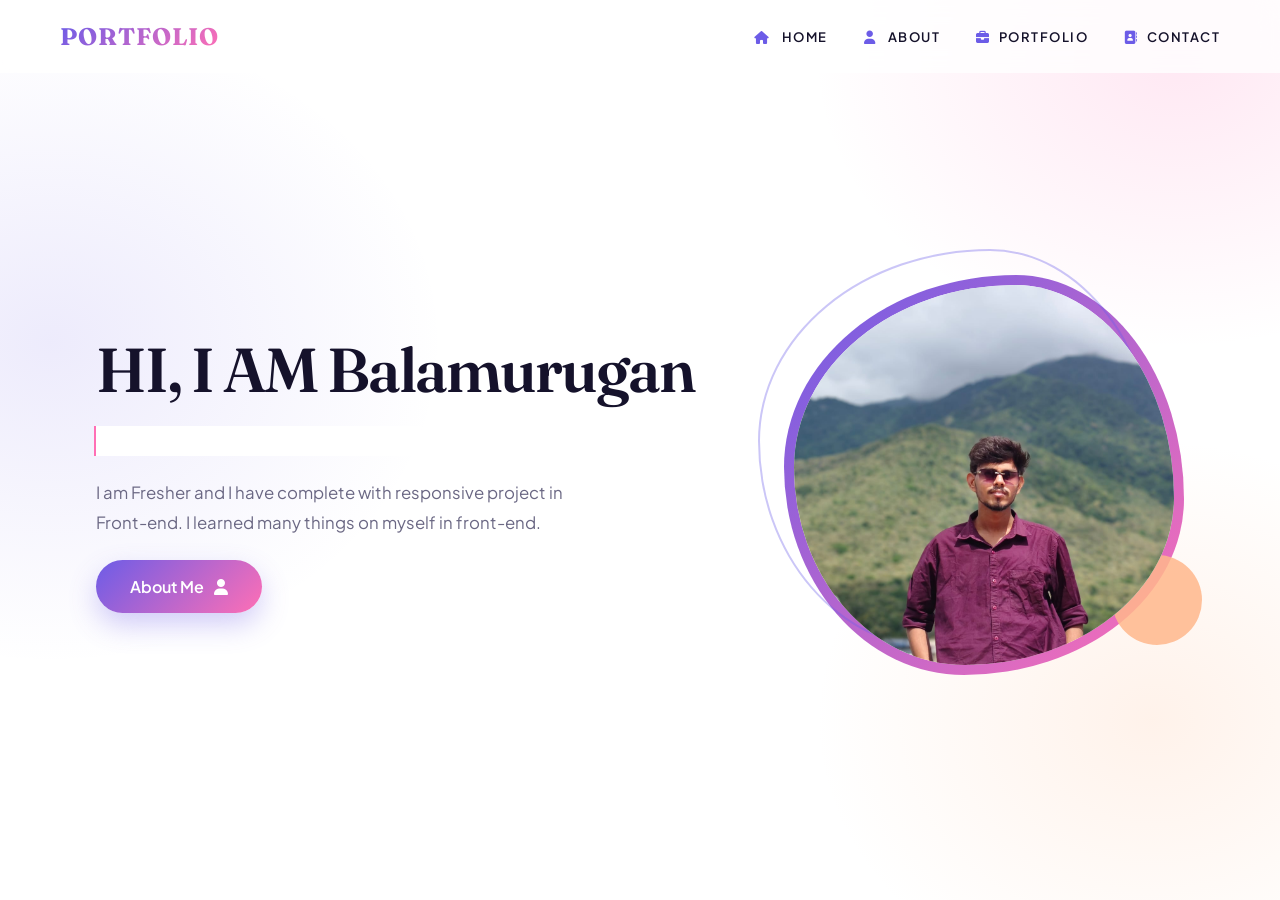
<file: index.html>
<!doctype html>
<html>

<head>
    <title> Portfolio</title>
    <link rel="stylesheet" type="text/css" href="./index.css" />
    <meta name="viewport" content="width=device-width, initial-scale=1.0" />
    <link rel="stylesheet" href="https://cdnjs.cloudflare.com/ajax/libs/font-awesome/6.5.1/css/all.min.css"
        integrity="sha512-DTOQO9RWCH3ppGqcWaEA1BIZOC6xxalwEsw9c2QQeAIftl+Vegovlnee1c9QX4TctnWMn13TZye+giMm8e2LwA=="
        crossorigin="anonymous" referrerpolicy="no-referrer" />
</head>

<body>
    <div class="overall-container">
        <nav>
          <h1>PORTFOLIO</h1>
            <input type="checkbox" id="icon" />
            <label for="icon">
                <i class="fa-solid fa-bars"></i>
            </label>
            <div class="submenu">
                <p><a href="./index.html"><i class="fa-solid fa-house"></i> HOME </a></p>
                <p><a href="./about.html"><i class="fa-solid fa-user"></i> ABOUT</a></p>
                <p><a href="./portfolio.html"><i class="fa-solid fa-briefcase"></i>PORTFOLIO</a></p>
                <p><a href="./contact.html"><i class="fa-solid fa-address-book"></i>CONTACT</a></p>
            </div>
        </nav>
        <!-- ----front page code--- -->
        <div class="container">
            <div class="name-box">
                <h1>HI, I AM Balamurugan</h1>
                <div class="animated-text">
                    <span></span>
                </div>
                <p>I am Fresher and I have complete with responsive project in Front-end. I learned many things on
                    myself in front-end.</p>
                <a href="./about.html">About Me<i class="fa-solid fa-user"></i></a>
            </div>
            <!--image-border-round-model -->
            <div class="image-container">
                <div class="image-box">
                    <div class="image-content">
                        <img src="./MyPic.jpeg" alt="myphoto" />
                        <h2>G.M.BALAMURUGAN</h2>
                        <p>FRONT-END DEVELOPER</p>
                        <a href="./contact.html">CONTACT ME</a>

                    </div>
                </div>
            </div>
        </div>
    </div>
</body>

</html>
</file>
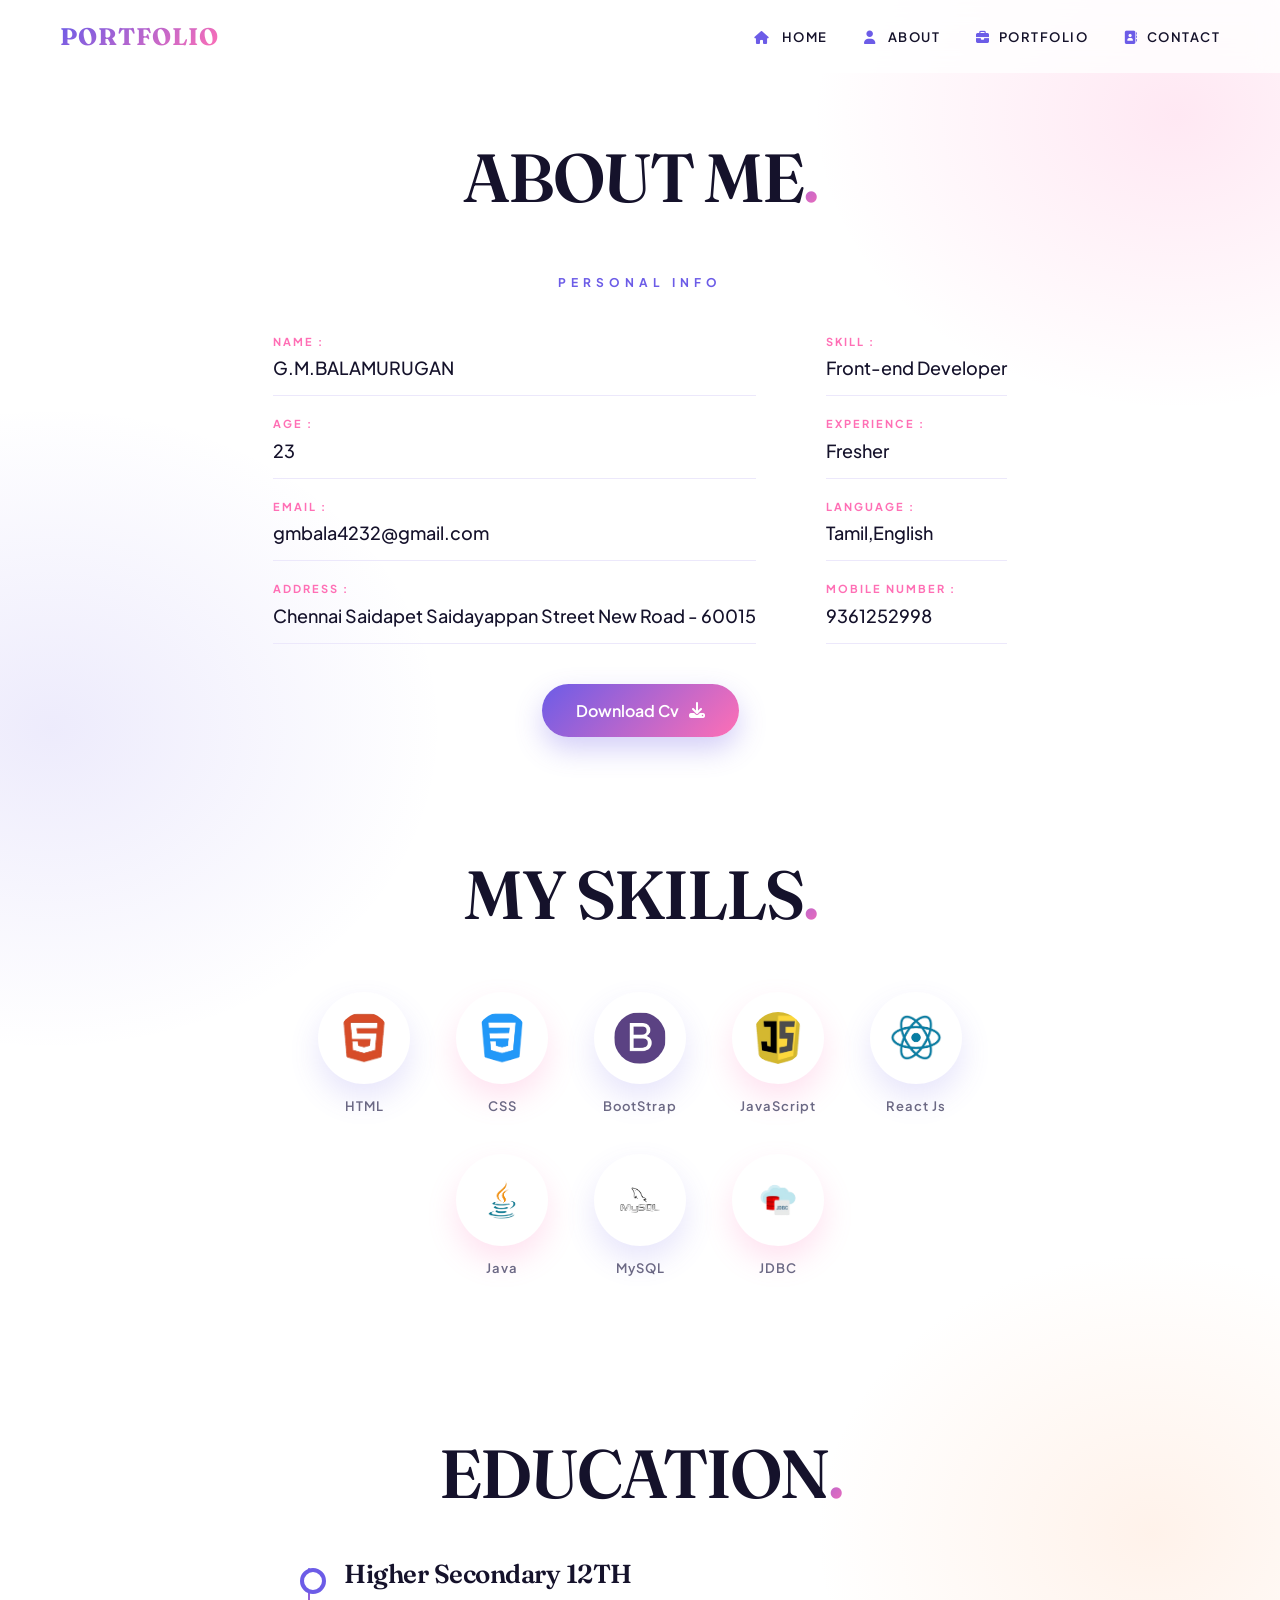
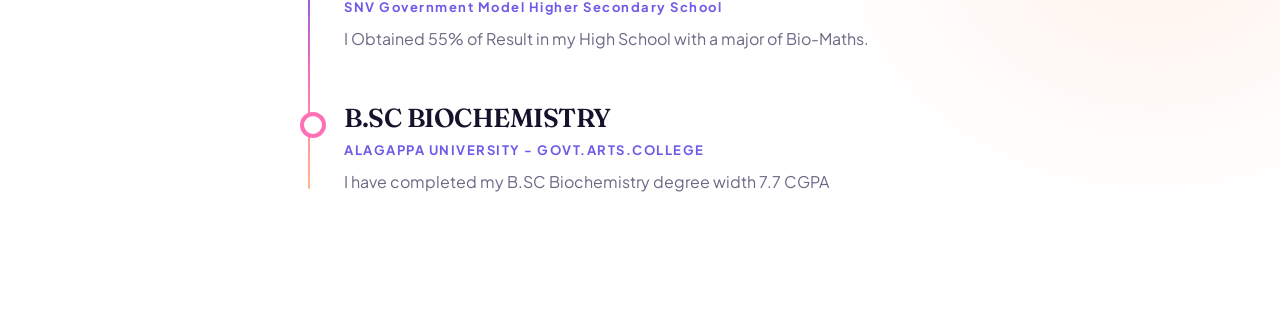
<file: about.html>
<!DOCTYPE html>
<html>
  <head>
    <title>Portfolio</title>
    <link rel="stylesheet" type="text/css" href="./index.css" />
    <meta name="viewport" content="width=device-width, initial-scale=1.0" />
    <link
      rel="stylesheet"
      href="https://cdnjs.cloudflare.com/ajax/libs/font-awesome/6.5.1/css/all.min.css"
      integrity="sha512-DTOQO9RWCH3ppGqcWaEA1BIZOC6xxalwEsw9c2QQeAIftl+Vegovlnee1c9QX4TctnWMn13TZye+giMm8e2LwA=="
      crossorigin="anonymous"
      referrerpolicy="no-referrer"
    />
    <link rel="stylesheet" type="text/css" href="./about.css" />
  </head>
  <body>
    <!------ Overall Container ------->
    <div class="overall-container">
      <!-------navbar Container----->
      <nav>
        <h1>PORTFOLIO</h1>
        <input type="checkbox" id="icon" />
        <label for="icon">
          <i class="fa-solid fa-bars"></i>
        </label>
        <div class="submenu">
          <p>
            <a href="./index.html"><i class="fa-solid fa-house"></i> HOME </a>
          </p>
          <p>
            <a href="./about.html"><i class="fa-solid fa-user"></i> ABOUT</a>
          </p>
          <p>
            <a href="./portfolio.html"
              ><i class="fa-solid fa-briefcase"></i>PORTFOLIO</a
            >
          </p>
          <!-- <p>
            <a href="./blog.html"><i class="fa-solid fa-blog"></i>BLOGS</a>
          </p> -->
          <p>
            <a href="./contact.html"
              ><i class="fa-solid fa-address-book"></i>CONTACT</a
            >
          </p>
        </div>
      </nav>
      <div class="about-me">
        <h2>ABOUT ME</h2>
        <div class="personal-info">
          <h1>PERSONAL INFO</h1>
          <div class="info-wrapper">
            <div class="info-box">
              <h3><span>Name : </span>G.M.BALAMURUGAN</h3>
              <h3><span>Age : </span>23</h3>
              <h3><span>Email : </span>gmbala4232@gmail.com</h3>
              <h3 class="address">
                <span>Address : </span>Chennai Saidapet Saidayappan Street New Road - 60015 
              </h3>
            </div>
            <div class="info-box">
              <h3><span>Skill : </span>Front-end Developer</h3>
              <h3><span>Experience : </span>Fresher</h3>
              <h3><span>Language : </span>Tamil,English</h3>
              <h3><span>Mobile Number : </span>9361252998</h3>
            </div>
          </div>
          <a download href="./Work_Professional_Resume.pdf">Download Cv<i class="fa-solid fa-download"></i></a>
        </div>
      </div>
      <!-- my skills -->
      <div class="skills">
          <h1>MY SKILLS</h1>
          <div class="skills-container">
              <div class="skill-box">
                <img src="./skills image/html_logo-removebg-preview.png" alt="html"/>
                <h3>HTML</h3>
              </div>
              <div class="skill-box">
                <img src="./skills image/css logo.png" alt="css"/>
                <h3>CSS</h3>
              </div>
              <div class="skill-box">
                <img src="./skills image/bootstap.png" alt="bootstrap"/>
                <h3>BootStrap</h3>
              </div>
              <div class="skill-box">
                <img src="./skills image/Java Script.png" alt="js"/>
                <h3>JavaScript</h3>
              </div>
              <div class="skill-box">
                <img src="./skills image/React.png" alt="React Js"/>
                <h3>React Js</h3>
              </div>
              <div class="skill-box">
                <img src="./skills image/java_logo-removebg-preview.png" alt="React Js"/>
                <h3>Java</h3>
              </div>
              <div class="skill-box">
                <img src="./skills image/mysql_logo-removebg-preview.png" alt="React Js"/>
                <h3>MySQL</h3>
              </div>
              <div class="skill-box">
                <img src="./skills image/jdbc_img-removebg-preview.png" alt="React Js"/>
                <h3>JDBC</h3>
              </div>
          </div>
      </div>
      <!------Education box --->
      <div class="education-container">
          <h1>EDUCATION</h1>
          <div class="education-wrapper">
          <div class="education-box">
              <h1>Higher Secondary 12TH</h1>
              <h2>SNV Government Model Higher Secondary School</h2>
              <p>I Obtained 55% of Result in my High School with a major of Bio-Maths.</p>
          </div>
          <div class="education-box">
            <h1>B.SC BIOCHEMISTRY</h1>
            <h2>ALAGAPPA UNIVERSITY - GOVT.ARTS.COLLEGE</h2>
            <p>I have completed my B.SC Biochemistry degree width 7.7 CGPA</p>
        </div>
      </div>
      </div>
    </div>
  </body>
</html>
</file>
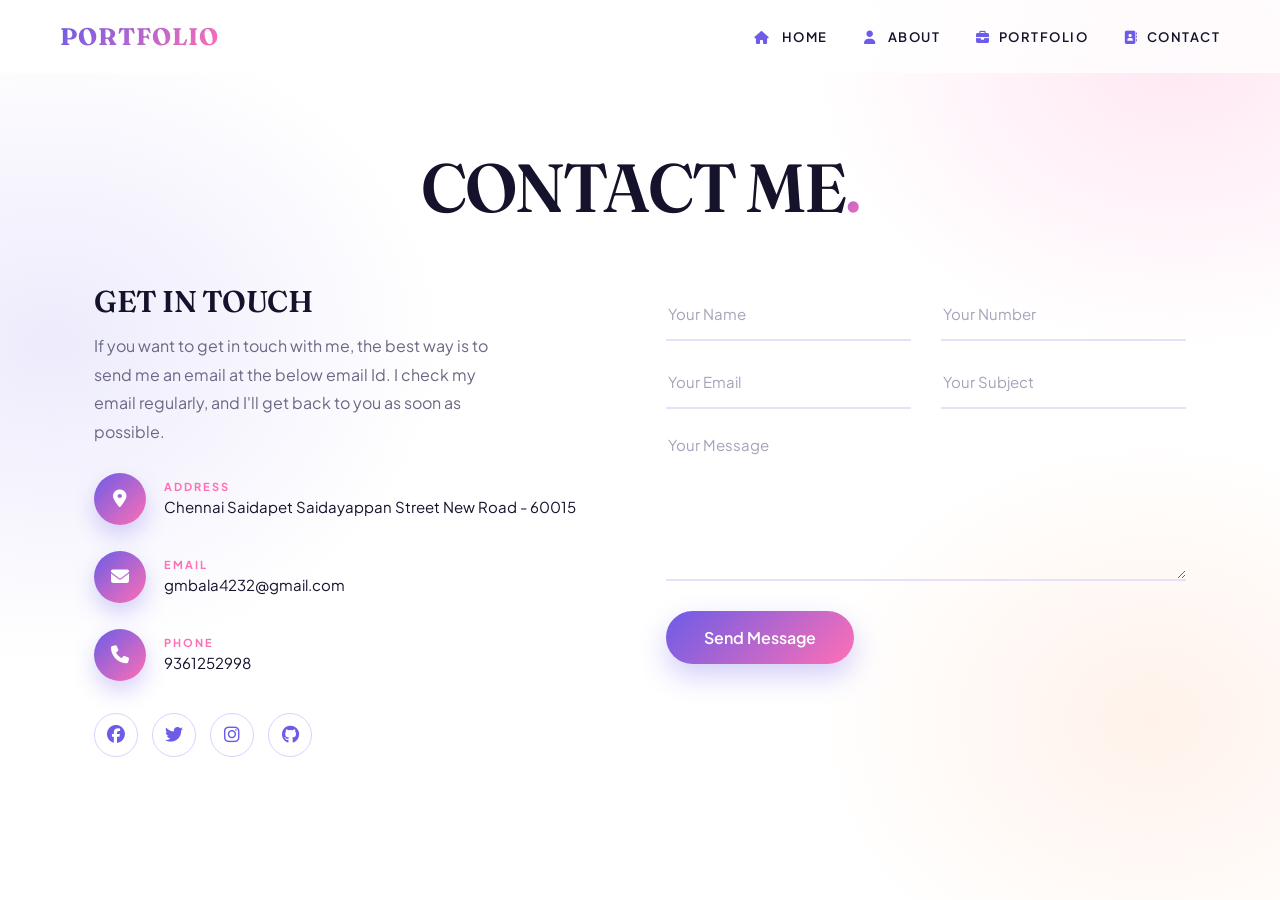
<file: contact.html>
<!doctype html>
<html>
<head>
    <title> Portfolio</title>
    <link rel="stylesheet" type="text/css" href="./index.css"/>
    <meta name="viewport" content="width=device-width, initial-scale=1.0"/>
    <link rel="stylesheet" href="https://cdnjs.cloudflare.com/ajax/libs/font-awesome/6.5.1/css/all.min.css" integrity="sha512-DTOQO9RWCH3ppGqcWaEA1BIZOC6xxalwEsw9c2QQeAIftl+Vegovlnee1c9QX4TctnWMn13TZye+giMm8e2LwA==" crossorigin="anonymous" referrerpolicy="no-referrer" />
    <link rel="stylesheet" type="text/css" href="./contact.css"/>
</head>
<body>
  <!------ Overall Container ------->
    <div class="overall-container">
      <!-------navbar Container----->
        <nav>
          <h1>PORTFOLIO</h1>
          <input type="checkbox" id="icon"/>
              <label for="icon">
          <i class="fa-solid fa-bars"></i>
          </label>
          <div class="submenu">
            <p><a href="./index.html"><i class="fa-solid fa-house"></i> HOME </a></p>
            <p><a href="./about.html"><i class="fa-solid fa-user"></i> ABOUT</a></p>
            <p><a href="./portfolio.html"><i class="fa-solid fa-briefcase"></i>PORTFOLIO</a></p>
            <!-- <p><a href="./blog.html"><i class="fa-solid fa-blog"></i>BLOGS</a></p> -->
            <p><a href="./contact.html"><i class="fa-solid fa-address-book"></i>CONTACT</a></p>
          </div>
        </nav>
        <div class="contact-container">
            <h1>CONTACT ME</h1>
            <div class="contact-wrapper">
                <div class="address-contact">
                  <div class="mail-about">
                    <h1>GET IN TOUCH</h1>
                    <p>If you want to get in touch with me, the best way is to send me an email at the below email Id. I check my email regularly, and I'll get back to you as soon as possible.</p>
                  </div>
                  <div class="contact-info">
                    <div class="icon-info">
                      <i class="fa-solid fa-location-dot"></i>
                    </div>
                    <div class="contact-details">
                        <h2>Address</h2>
                        <p>Chennai Saidapet Saidayappan Street New Road - 60015</p>
                    </div>
                  </div>
                  <div class="contact-info">
                    <div class="icon-info">
                      <i class="fa-solid fa-envelope"></i>
                    </div>
                    <div class="contact-details">
                        <h2>Email</h2>
                        <p>gmbala4232@gmail.com</p>
                    </div>
                  </div>
                  <div class="contact-info">
                    <div class="icon-info">
                      <i class="fa-solid fa-phone"></i>
                    </div>
                    <div class="contact-details">
                        <h2>Phone</h2>
                        <p>9361252998</p>
                    </div>
                  </div>
                  <div class="icon-contact">
                    <a href=""><i class="fa-brands fa-facebook"></i></a>
                    <a href=""><i class="fa-brands fa-twitter"></i></a>
                    <a href=""><i class="fa-brands fa-instagram"></i></a>
                    <a href=""><i class="fa-brands fa-github"></i></a>
                  </div>
                </div>
                  <form>
                      <div class="name-form">
                          <input type="text" placeholder="Your Name"/>
                          <input type="text" placeholder="Your Number"/>
                       </div>
                       <div class="name-form">
                        <input type="email" placeholder="Your Email"/>
                        <input type="text" placeholder="Your Subject"/>
                     </div>
                     <textarea name="message" placeholder="Your Message"  rows="10" cols="40"></textarea>
                     <button type="submit">Send Message</button>
                  </form>
               
            </div>
        </div>
  </div>
  </body>
  </html>
</file>
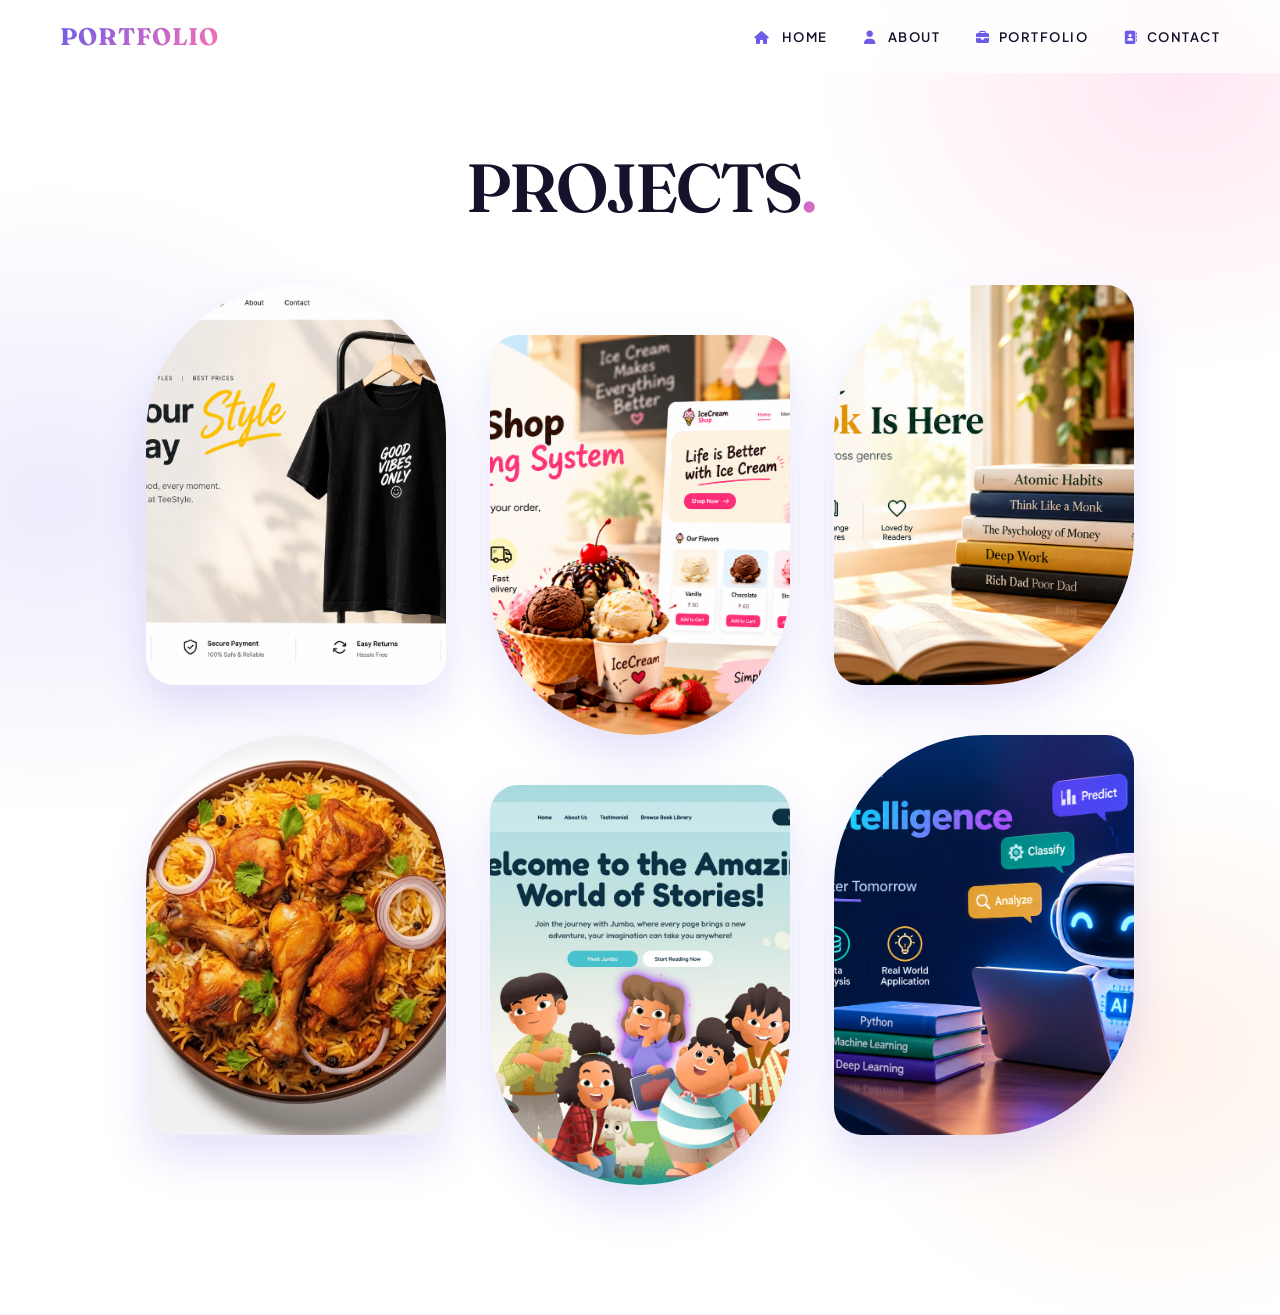
<file: portfolio.html>
<!doctype html>
<html>
<head>
    <title> Portfolio</title>
    <link rel="stylesheet" type="text/css" href="./index.css"/>
    <meta name="viewport" content="width=device-width, initial-scale=1.0"/>
    <link rel="stylesheet" href="https://cdnjs.cloudflare.com/ajax/libs/font-awesome/6.5.1/css/all.min.css" integrity="sha512-DTOQO9RWCH3ppGqcWaEA1BIZOC6xxalwEsw9c2QQeAIftl+Vegovlnee1c9QX4TctnWMn13TZye+giMm8e2LwA==" crossorigin="anonymous" referrerpolicy="no-referrer" />
    <link rel="stylesheet" type="text/css" href="./portfolio.css"/> 
  </head>
<body>
  <!------ Overall Container ------->
    <div class="overall-container">
      <!-------navbar Container----->
        <nav>
          <h1>PORTFOLIO</h1>
          <input type="checkbox" id="icon"/>
              <label for="icon">
          <i class="fa-solid fa-bars"></i>
          </label>
          <div class="submenu">
            <p><a href="./index.html"><i class="fa-solid fa-house"></i> HOME </a></p>
            <p><a href="./about.html"><i class="fa-solid fa-user"></i> ABOUT</a></p>
            <p><a href="./portfolio.html"><i class="fa-solid fa-briefcase"></i>PORTFOLIO</a></p>
            <!-- <p><a href="./blog.html"><i class="fa-solid fa-blog"></i>BLOGS</a></p> -->
            <p><a href="./contact.html"><i class="fa-solid fa-address-book"></i>CONTACT</a></p>
          </div>
        </nav>
    <div class="project-container">
        <h1>PROJECTS</h1>
        <div class="project-wrapper">
            <div class="project-image">
                <a href="https://skydress.netlify.app/"><img src="./projects/E-commerece.png"/></a>
            </div>
            <div class="project-image">
              <a href="https://balamurugangm.github.io/E-Commerce-website/"><img src="./projects/icerim.png"/></a>
          </div>
          <div class="project-image">
            <a href="https://balamurugangm.github.io/BookWebsite/"><img src="./projects/Books.png"/></a>
        </div>
        <div class="project-image">
          <a href="#"><img src="./projects/biriyani img.webp"/></a>
      </div>
      <div class="project-image">
        <a href="#"><img src="./projects/School.jpg"/></a>
    </div>
    <div class="project-image">
      <a href="#"><img src="./projects/AI.png"/></a>
  </div>
        </div>
    </div>
</div>
<script>
  function projectAlert(){
    return(
      alert("The Project UpComming")
    )
  }
</script>
</body>
</html>
</file>
<file: index.css>
@import url('https://fonts.googleapis.com/css2?family=Fraunces:opsz,wght@9..144,400;9..144,600;9..144,700&family=Plus+Jakarta+Sans:wght@400;500;600;700&display=swap');

* {
    padding: 0;
    margin: 0;
    box-sizing: border-box;
    font-family: 'Plus Jakarta Sans', sans-serif;
}
:root {
    --body-color: #ffffff;
    --ink: #15122b;
    --muted: #6b6884;
    --violet: #6c5ce7;
    --pink: #ff6fb5;
    --peach: #ffb88c;
    --soft: #f4f1ff;
    --grad: linear-gradient(135deg, #6c5ce7 0%, #ff6fb5 100%);
    --serif: 'Fraunces', serif;
}
html { scroll-behavior: smooth; }
::-webkit-scrollbar { width: 8px; }
::-webkit-scrollbar-track { background: #fff; }
::-webkit-scrollbar-thumb { background: #d9d3ff; border-radius: 10px; }
::-webkit-scrollbar-thumb:hover { background: var(--violet); }
::selection { background: #e4defe; color: var(--ink); }

body { background: var(--body-color); }
.overall-container {
    width: 100%;
    color: var(--ink);
    background-color: #fff;
    background-image:
        radial-gradient(520px 420px at 92% 6%, rgba(255, 111, 181, 0.16), transparent 70%),
        radial-gradient(560px 460px at 4% 38%, rgba(108, 92, 231, 0.12), transparent 70%),
        radial-gradient(480px 400px at 90% 80%, rgba(255, 184, 140, 0.18), transparent 70%);
    background-repeat: no-repeat;
}

/* ---------- NAV ---------- */

nav {
    position: fixed;
    top: 0;
    left: 0;
    width: 100%;
    display: flex;
    justify-content: space-between;
    align-items: center;
    padding: 22px 60px;
    background: rgba(255, 255, 255, 0.78);
    backdrop-filter: blur(14px);
    -webkit-backdrop-filter: blur(14px);
    z-index: 999;
}

nav h1 {
    font-family: var(--serif);
    font-size: 24px;
    font-weight: 700;
    letter-spacing: 1px;
    background: var(--grad);
    -webkit-background-clip: text;
    background-clip: text;
    color: transparent;
}
nav .submenu { display: flex; align-items: center; gap: 36px; }
.submenu p { font-size: 13px; font-weight: 600; letter-spacing: 1.5px; cursor: pointer; }
.submenu a {
    text-decoration: none;
    color: var(--ink);
    padding-bottom: 6px;
    background: var(--grad) no-repeat 0 100% / 0% 2px;
    transition: background-size 0.35s, color 0.3s;
}
.submenu p a i { padding-right: 8px; font-size: 13px; color: var(--violet); }
.submenu p:hover a { background-size: 100% 2px; color: var(--violet); }
label i {
    font-size: 24px;
    color: var(--violet);
    display: none !important;
    cursor: pointer;
    padding: 6px;
}
input { display: none; }

/* ---------- HERO ---------- */
.container {
    min-height: 100vh;
    width: 100%;
    max-width: 1200px;
    margin: 0 auto;
    display: flex;
    justify-content: center;
    align-items: center;
    gap: 90px;
    padding: 110px 40px 60px;
}
.name-box {
    display: flex;
    flex-direction: column;
    align-items: flex-start;
    gap: 22px;
    padding: 20px 0;
}
.name-box h1 {
    font-family: var(--serif);
    font-size: 62px;
    font-weight: 600;
    line-height: 1.08;
    letter-spacing: -2px;
}
.animated-text {
    font-size: 24px;
    font-weight: 600;
    min-width: 300px;
}
.animated-text span { position: relative; }
.animated-text span::before {
    content: "I am a Front-end Developer";
    height: 100%;
    background: var(--grad);
    -webkit-background-clip: text;
    background-clip: text;
    color: transparent;
}
.animated-text span::after {
    content: '';
    position: absolute;
    width: calc(100% + 8px);
    height: 100%;
    background-color: #fff;
    border-left: 2px solid var(--pink);
    right: -8px;
    animation: typing 30s steps(26) infinite;
}
@keyframes typing {
    10%,15%,30%,35%,50%,70%,90%,95% { width: 0; }
    5%,20%,25%,40%,45%,60%,65%,80%,85% { width: calc(100% + 8px); }
}
.name-box p {
    font-size: 1.05rem;
    color: var(--muted);
    max-width: 470px;
    line-height: 1.8;
}
.container a {
    display: inline-flex;
    align-items: center;
    padding: 16px 34px;
    background: var(--grad);
    color: #fff;
    font-weight: 600;
    text-decoration: none;
    border-radius: 999px;
    box-shadow: 0 12px 28px rgba(108, 92, 231, 0.3);
    transition: transform 0.3s, box-shadow 0.3s;
}
.container a i { padding-left: 10px; }
.container a:hover { transform: translateY(-4px); box-shadow: 0 18px 34px rgba(255, 111, 181, 0.35); }

/* ---------- PHOTO (organic blob) ---------- */
.image-box {
    position: relative;
    width: 400px;
    height: 400px;
    flex-shrink: 0;
    background: var(--grad);
    border-radius: 58% 42% 55% 45% / 48% 56% 44% 52%;
    animation: blob 9s ease-in-out infinite, float 6s ease-in-out infinite;
}
@keyframes blob {
    50% { border-radius: 42% 58% 46% 54% / 56% 44% 56% 44%; }
}
@keyframes float {
    50% { transform: translateY(-14px); }
}
.image-box::before {
    content: '';
    position: absolute;
    inset: -26px 26px 26px -26px;
    border: 2px solid rgba(108, 92, 231, 0.35);
    border-radius: inherit;
    animation: round 14s linear infinite reverse;
}
@keyframes round { to { transform: rotate(360deg); } }
.image-box::after {
    content: '';
    position: absolute;
    width: 90px;
    height: 90px;
    right: -18px;
    bottom: 30px;
    border-radius: 50%;
    background: var(--peach);
    opacity: 0.85;
    z-index: 0;
}
.image-content {
    position: absolute;
    inset: 10px;
    border-radius: inherit;
    overflow: hidden;
    z-index: 2;
    display: flex;
    flex-direction: column;
    justify-content: center;
    align-items: center;
    gap: 12px;
    padding-top: 50px;
    background: #fff;
    text-align: center;
}
.image-content img {
    position: absolute;
    top: 0;
    left: 0;
    width: 100%;
    height: 100%;
    object-fit: cover;
    transition: 0.5s;
    pointer-events: none;
}
.image-box:hover .image-content img { opacity: 0; }
.image-content h2 { font-family: var(--serif); font-size: 1.5rem; }
.image-content p { font-size: 0.8rem; letter-spacing: 2px; color: var(--muted); }
.image-content a { font-size: 0.85rem; padding: 11px 22px; }

/* ---------- RESPONSIVE ---------- */
@media screen and (max-width: 800px) {
    nav { padding: 16px 22px; }
    nav h1 { font-size: 20px; }
    
    nav .submenu {
        position: absolute;
        flex-direction: column;
        align-items: flex-start;
        left: 0;
        right: 0;
        top: 100%;
        padding: 10px 26px 26px;
        gap: 18px;
        background: rgba(255, 255, 255, 0.97);
        display: none;
    }
    label i { display: block !important; }
    input:checked ~ .submenu { display: flex; }
    .submenu p { font-size: 15px; }
    .image-content h2 { font-size: 1rem; }
    .image-content p { font-size: 0.7rem; }
}
@media screen and (min-width: 300px) and (max-width: 500px) {
    .container { flex-direction: column-reverse; gap: 44px; padding: 100px 24px 50px; }
    .name-box { align-items: center; text-align: center; }
    .name-box p { max-width: 100%; }
    .image-box { width: 280px; height: 280px; }
    .name-box h1 { font-size: 34px; }
    .animated-text { font-size: 17px; min-width: 0; }
}
@media screen and (min-width: 500px) and (max-width: 800px) {
    .container { flex-direction: column-reverse; padding: 110px 30px 50px; gap: 48px; }
    .name-box { align-items: center; text-align: center; }
    .name-box h1 { font-size: 48px; }
    .image-box { width: 340px; height: 340px; }
}
@media screen and (min-width: 800px) and (max-width: 1200px) {
    .container { gap: 50px; padding: 110px 30px 50px; }
    nav { padding: 20px 30px; }
    nav .submenu { gap: 20px; }
    .submenu p { font-size: 11px; }
    .name-box h1 { font-size: 42px; }
    .image-box { height: 330px; width: 330px; }
}
</file>
<file: about.css>
.about-me h2, .skills h1, .education-container h1 {
    text-align: center;
    font-family: var(--serif);
    font-size: 68px;
    font-weight: 600;
    letter-spacing: -2px;
    line-height: 1.1;
}
.about-me h2::after, .skills h1::after, .education-container h1::after {
    content: '.';
    background: var(--grad);
    -webkit-background-clip: text;
    background-clip: text;
    color: transparent;
}
.about-me h2 { padding-top: 140px; }

/* ----- personal info: open layout, no box ----- */
.personal-info {
    display: flex;
    justify-content: center;
    align-items: center;
    flex-direction: column;
    max-width: 960px;
    margin: 40px auto 0;
    padding: 20px 30px 30px;
}
.personal-info h1 {
    font-size: 12px;
    font-weight: 700;
    letter-spacing: 5px;
    color: var(--violet);
}
.info-wrapper {
    display: flex;
    justify-content: center;
    align-items: flex-start;
    gap: 70px;
    padding: 20px 0 30px;
}
.info-box {
    display: flex;
    flex-direction: column;
    align-items: flex-start;
    gap: 6px;
    padding: 10px 0;
}
.info-box h3 {
    font-size: 18px;
    font-weight: 500;
    line-height: 1.5;
    padding: 14px 0;
    width: 100%;
    border-bottom: 1px solid #ece8fb;
}
.info-box h3 span {
    display: block;
    font-size: 11px;
    font-weight: 700;
    letter-spacing: 2px;
    text-transform: uppercase;
    color: var(--pink);
    margin-bottom: 4px;
}
.address { width: 400px; }
.personal-info a {
    display: inline-flex;
    align-items: center;
    padding: 16px 34px;
    background: var(--grad);
    color: #fff;
    font-weight: 600;
    text-decoration: none;
    border-radius: 999px;
    box-shadow: 0 12px 28px rgba(108, 92, 231, 0.3);
    transition: transform 0.3s, box-shadow 0.3s;
}
.personal-info a i { padding-left: 10px; }
.personal-info a:hover { transform: translateY(-4px); box-shadow: 0 18px 34px rgba(255, 111, 181, 0.35); }

/* ----- skills: floating round logos ----- */
.skills {
    display: flex;
    flex-direction: column;
    align-items: center;
    padding: 90px 20px 30px;
}
.skills-container {
    display: flex;
    flex-wrap: wrap;
    justify-content: center;
    gap: 40px 46px;
    max-width: 680px;
    padding: 60px 10px;
}
.skill-box {
    display: flex;
    flex-direction: column;
    align-items: center;
    gap: 14px;
}
.skill-box img {
    height: 92px;
    width: 92px;
    object-fit: contain;
    padding: 20px;
    background: #fff;
    border-radius: 50%;
    box-shadow: 0 14px 30px rgba(108, 92, 231, 0.16);
    transition: transform 0.35s, box-shadow 0.35s;
}
.skill-box:nth-child(even) img { box-shadow: 0 14px 30px rgba(255, 111, 181, 0.2); }
.skill-box h3 { font-size: 13px; font-weight: 600; letter-spacing: 1px; color: var(--muted); transition: color 0.3s; }
.skill-box:hover img { transform: translateY(-10px) scale(1.06); box-shadow: 0 22px 38px rgba(108, 92, 231, 0.3); }
.skill-box:hover h3 { color: var(--violet); }

/* ----- education: timeline ----- */
.education-container {
    display: flex;
    flex-direction: column;
    align-items: center;
    gap: 50px;
    padding: 70px 24px 120px;
}
.education-wrapper {
    position: relative;
    display: flex;
    flex-direction: column;
    gap: 50px;
    width: 100%;
    max-width: 680px;
    padding-left: 44px;
}
.education-wrapper::before {
    content: '';
    position: absolute;
    left: 8px;
    top: 8px;
    bottom: 8px;
    width: 2px;
    background: linear-gradient(var(--violet), var(--pink), var(--peach));
    border-radius: 2px;
}
.education-box {
    position: relative;
    display: flex;
    flex-direction: column;
    align-items: flex-start;
    gap: 10px;
    text-align: left;
}
.education-box::before {
    content: '';
    position: absolute;
    left: -44px;
    top: 8px;
    width: 18px;
    height: 18px;
    border-radius: 50%;
    background: #fff;
    border: 4px solid var(--violet);
}
.education-box:nth-child(2)::before { border-color: var(--pink); }
.education-box h1 {
    font-size: 26px;
    letter-spacing: -0.5px;
    text-align: left;
}
.education-box h1::after { content: ''; }
.education-box h2 {
    font-size: 13px;
    font-weight: 700;
    letter-spacing: 1.5px;
    color: var(--violet);
}
.education-container p { font-size: 16px; line-height: 1.8; color: var(--muted); }

@media screen and (min-width: 300px) and (max-width: 500px) {
    .about-me h2, .skills h1, .education-container h1 { font-size: 40px; }
    .education-box h1 { font-size: 21px; }
    .about-me h2 { padding-top: 110px; }
    .personal-info { padding: 20px 22px; width: 100%; }
    .info-wrapper { flex-direction: column; gap: 0; align-items: stretch; width: 100%; }
    .address { width: 100%; }
    .info-box h3 { font-size: 15px; word-break: break-word; }
    .skills-container { gap: 30px 26px; }
    .skill-box img { height: 78px; width: 78px; padding: 16px; }
    .education-wrapper { padding-left: 38px; }
    .education-box::before { left: -38px; }
}
@media screen and (min-width: 500px) and (max-width: 800px) {
    .about-me h2, .skills h1, .education-container h1 { font-size: 52px; }
    .education-box h1 { font-size: 24px; }
    .personal-info { width: 100%; padding: 20px 40px; }
    .info-wrapper { flex-direction: column; gap: 0; align-items: stretch; width: 100%; }
    .address { width: 100%; }
}
@media screen and (min-width: 800px) and (max-width: 1200px) {
    .info-wrapper { gap: 40px; }
    .address { width: 330px; }
    .education-box h1 { font-size: 24px; }
}
</file>
<file: contact.css>
.contact-container {
    display: flex;
    flex-direction: column;
    align-items: center;
    min-height: 100vh;
    padding: 130px 40px 100px;
}
.contact-container h1 {
    font-family: var(--serif);
    font-size: 68px;
    font-weight: 600;
    letter-spacing: -2px;
    line-height: 1.1;
    margin: 20px 0 60px;
}
.contact-container h1::after {
    content: '.';
    background: var(--grad);
    -webkit-background-clip: text;
    background-clip: text;
    color: transparent;
}
.contact-wrapper {
    display: flex;
    align-items: flex-start;
    gap: 90px;
    max-width: 1100px;
}
.mail-about { width: 420px; display: flex; flex-direction: column; gap: 14px; }
.mail-about h1 {
    font-size: 30px;
    letter-spacing: -0.5px;
    margin: 0;
    background: none;
    color: var(--ink);
}
.mail-about h1::after { content: ''; }
.mail-about p { line-height: 1.8; color: var(--muted); }
.address-contact {
    display: flex;
    flex-direction: column;
    align-items: flex-start;
    gap: 26px;
}
.contact-info { display: flex; align-items: center; width: 100%; gap: 18px; }
.contact-info h2 {
    font-size: 11px;
    font-weight: 700;
    letter-spacing: 2px;
    text-transform: uppercase;
    color: var(--pink);
}
.contact-info p { line-height: 1.5; font-size: 15px; word-break: break-word; }
.icon-info {
    flex-shrink: 0;
    width: 52px;
    height: 52px;
    display: flex;
    align-items: center;
    justify-content: center;
    border-radius: 50%;
    background: var(--grad);
    box-shadow: 0 10px 22px rgba(108, 92, 231, 0.28);
}
.contact-info i { font-size: 18px; color: #fff; }
.contact-details { display: flex; flex-direction: column; gap: 3px; }
.icon-contact { display: flex; align-items: center; gap: 14px; margin-top: 6px; }
.icon-contact a { text-decoration: none; color: var(--violet); font-size: 18px; }
.icon-contact a i {
    display: inline-flex;
    align-items: center;
    justify-content: center;
    width: 44px;
    height: 44px;
    border-radius: 50%;
    border: 1.5px solid #d9d3ff;
    transition: all 0.3s;
}
.icon-contact a i:hover { background: var(--grad); color: #fff; border-color: transparent; transform: translateY(-4px); }

/* ----- form: underline fields ----- */
form {
    width: 520px;
    display: flex;
    align-items: center;
    flex-direction: column;
    gap: 8px;
}
.name-form { width: 100%; display: flex; padding: 4px 0; gap: 30px; }
.name-form input {
    display: block !important;
    width: 50%;
    height: 52px;
    padding: 10px 2px;
    font-size: 15px;
    color: var(--ink);
    background: transparent;
    border: none;
    border-bottom: 2px solid #e6e1fa;
    border-radius: 0;
    outline: none;
    transition: border-color 0.3s;
}
textarea {
    width: 100%;
    height: 160px;
    padding: 14px 2px;
    font-size: 15px;
    color: var(--ink);
    background: transparent;
    border: none;
    border-bottom: 2px solid #e6e1fa;
    border-radius: 0;
    outline: none;
    resize: vertical;
    transition: border-color 0.3s;
}
.name-form input:focus, textarea:focus { border-bottom-color: var(--violet); }
::placeholder { font-size: 15px; color: #a5a2ba; }
form button {
    display: block;
    align-self: flex-start;
    padding: 16px 38px;
    background: var(--grad);
    color: #fff;
    font-weight: 600;
    font-size: 1rem;
    border: none;
    border-radius: 999px;
    margin-top: 22px;
    cursor: pointer;
    box-shadow: 0 12px 28px rgba(108, 92, 231, 0.3);
    transition: transform 0.3s, box-shadow 0.3s;
}
form button:hover { transform: translateY(-4px); box-shadow: 0 18px 34px rgba(255, 111, 181, 0.35); }

@media screen and (min-width: 300px) and (max-width: 500px) {
    .contact-wrapper { flex-direction: column; gap: 46px; width: 100%; }
    form { width: 100%; }
    .name-form { flex-direction: column; gap: 4px; }
    .name-form input { width: 100%; }
    .contact-container { padding: 100px 24px 60px; }
    .contact-container h1 { font-size: 40px; margin-bottom: 40px; }
    .mail-about { width: 100%; }
    .mail-about h1 { font-size: 24px; }
    .contact-info p { font-size: 14px; }
}
@media screen and (min-width: 500px) and (max-width: 800px) {
    .contact-wrapper { flex-direction: column; gap: 46px; width: 100%; max-width: 600px; }
    form { width: 100%; }
    .contact-container h1 { font-size: 52px; }
    .mail-about { width: 100%; }
}
@media screen and (min-width: 800px) and (max-width: 1200px) {
    .contact-wrapper { gap: 50px; }
    .mail-about { width: 100%; }
    .address-contact { max-width: 340px; }
    form { width: 100%; max-width: 440px; }
}
</file>
<file: portfolio.css>
.project-container {
    display: flex;
    flex-direction: column;
    align-items: center;
    min-height: 100vh;
    padding: 130px 20px 120px;
    gap: 60px;
}
.project-container h1 {
    font-family: var(--serif);
    font-size: 68px;
    font-weight: 600;
    letter-spacing: -2px;
    line-height: 1.1;
    padding-top: 20px;
}
.project-container h1::after {
    content: '.';
    background: var(--grad);
    -webkit-background-clip: text;
    background-clip: text;
    color: transparent;
}
/* arch-shaped, staggered gallery */
.project-wrapper {
    display: grid;
    grid-template-columns: repeat(3, 300px);
    justify-content: center;
    gap: 50px 44px;
    padding-bottom: 60px;
}
.project-image {
    position: relative;
    height: 400px;
    width: 300px;
    border-radius: 150px 150px 28px 28px;
    overflow: hidden;
    box-shadow: 0 22px 44px rgba(108, 92, 231, 0.18);
    transition: transform 0.45s, box-shadow 0.45s;
}
.project-image:nth-child(3n+2) { transform: translateY(50px); border-radius: 28px 28px 150px 150px; }
.project-image:nth-child(3n+3) { border-radius: 150px 28px 150px 28px; }
.project-image a { display: block; height: 100%; width: 100%; }
.project-image a img {
    height: 100%;
    width: 100%;
    object-fit: cover;
    display: block;
    transition: transform 0.6s;
}
.project-image::after {
    content: '';
    position: absolute;
    inset: 0;
    background: linear-gradient(160deg, rgba(108, 92, 231, 0.55), rgba(255, 111, 181, 0.5));
    opacity: 0;
    transition: opacity 0.4s;
    pointer-events: none;
}
.project-image:hover { transform: translateY(-12px); box-shadow: 0 30px 56px rgba(255, 111, 181, 0.28); }
.project-image:nth-child(3n+2):hover { transform: translateY(38px); }
.project-image:hover::after { opacity: 1; }
.project-image:hover a img { transform: scale(1.08); }

@media screen and (min-width: 300px) and (max-width: 500px) {
    .project-container h1 { font-size: 40px; }
    .project-wrapper { grid-template-columns: 1fr; width: 100%; gap: 36px; }
    .project-image, .project-image:nth-child(3n+2) { width: 100%; max-width: 300px; margin: 0 auto; transform: none; }
    .project-image:nth-child(3n+2):hover { transform: translateY(-8px); }
}
@media screen and (min-width: 500px) and (max-width: 800px) {
    .project-container h1 { font-size: 52px; }
    .project-image { height: 340px; width: 250px; border-radius: 125px 125px 24px 24px; }
    .project-wrapper { grid-template-columns: repeat(2, 250px); gap: 36px 28px; }
    .project-image:nth-child(3n+2) { transform: none; border-radius: 125px 125px 24px 24px; }
    .project-image:nth-child(even) { transform: translateY(40px); }
    .project-image:nth-child(3n+3) { border-radius: 125px 125px 24px 24px; }
}
@media screen and (min-width: 800px) and (max-width: 1200px) {
    .project-wrapper { grid-template-columns: repeat(2, 300px); }
    .project-image:nth-child(3n+2) { transform: none; border-radius: 150px 150px 28px 28px; }
    .project-image:nth-child(even) { transform: translateY(50px); }
    .project-image:nth-child(3n+3) { border-radius: 150px 150px 28px 28px; }
}
</file>
